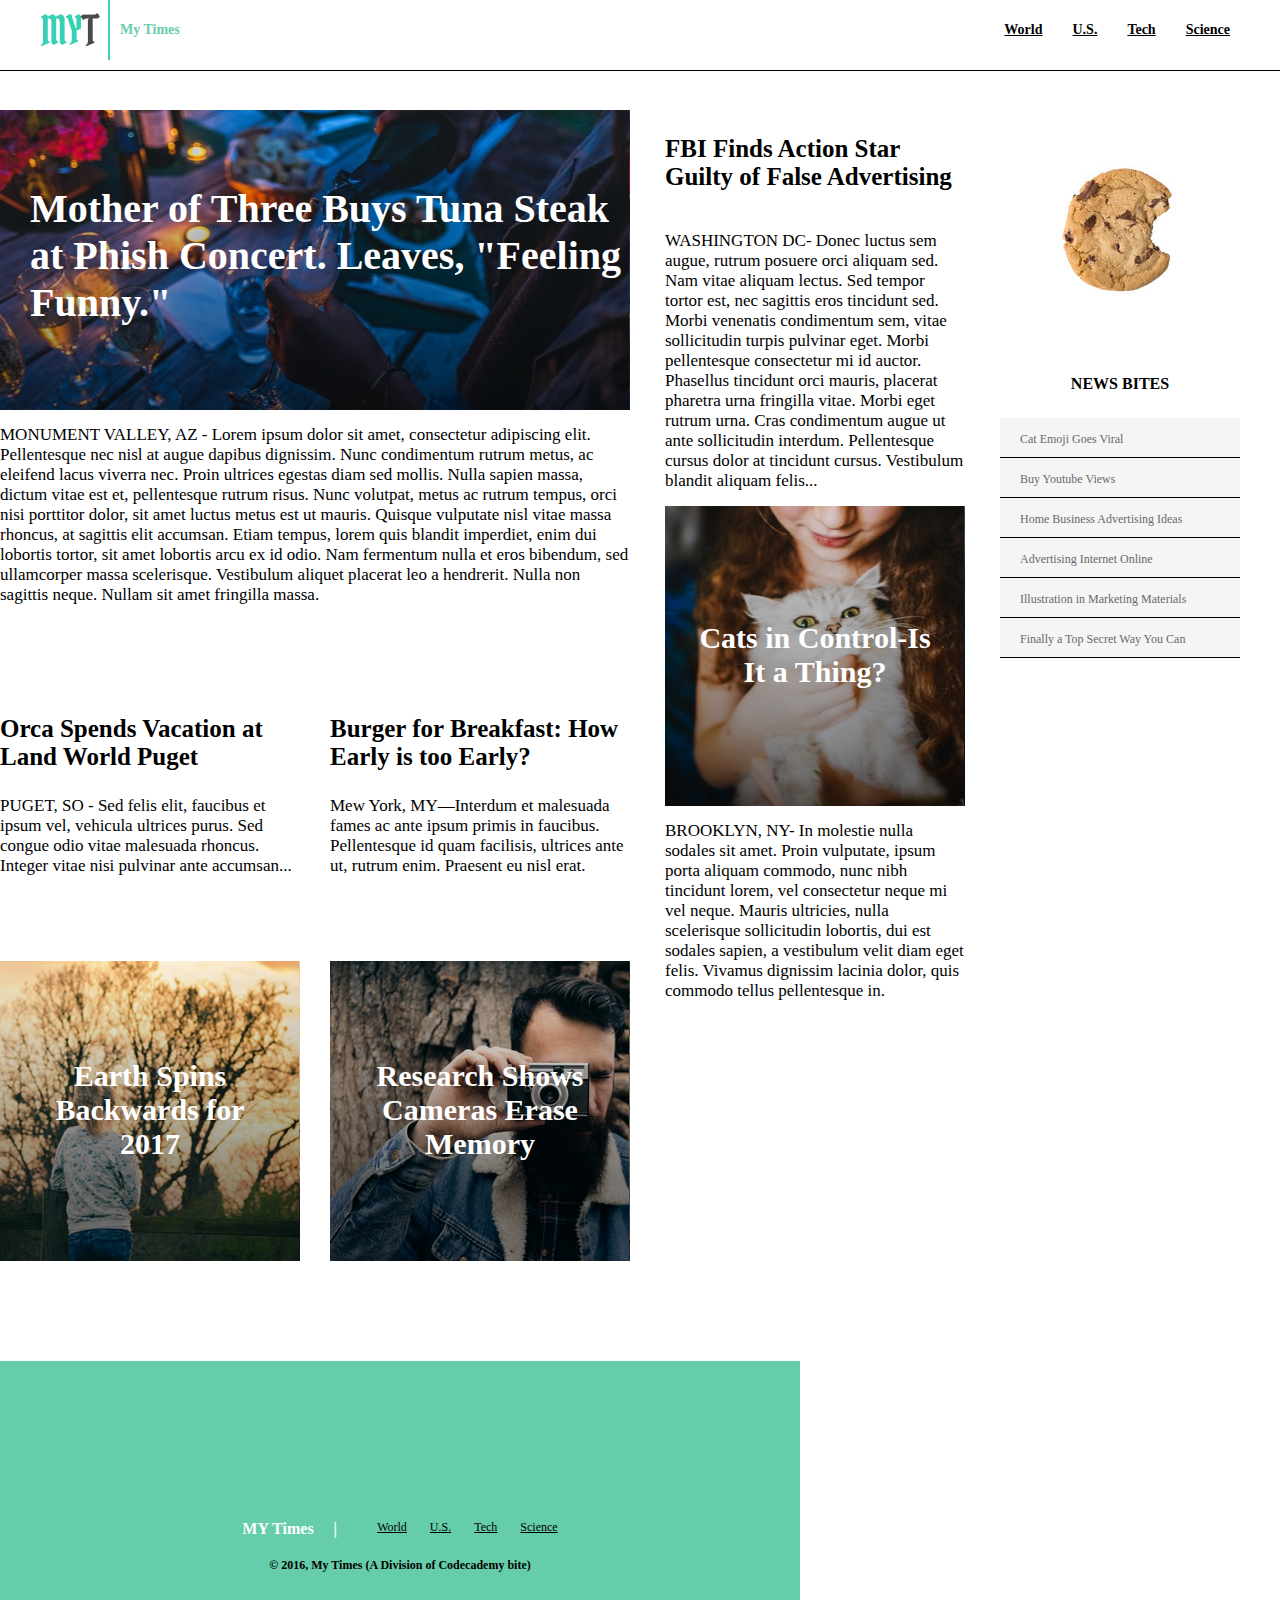
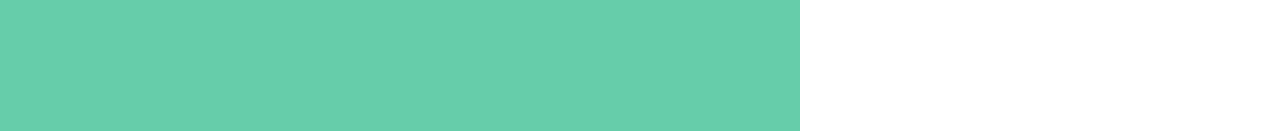
<file: index.html>
<!DOCTYPE html>
<html>
  <head>
    <meta charset="utf-8">
    <title>My Times</title>
    <link href="./resources/css/style.css" type="text/css" rel="stylesheet">
  </head>
  <body>
    <header>
      <div class="logo">
        <img src="./resources/images/img-myt-logo.jpg"/>
        <span>My Times</span>
      </div>
      <nav class="navigation">
        <span><a href="https://en.wikipedia.org/wiki/World">World</a></span>
        <span><a href="https://en.wikipedia.org/wiki/United_States">U.S.</a></span>
        <span><a href="https://en.wikipedia.org/wiki/Tech">Tech</a></span>
        <span><a href="https://en.wikipedia.org/wiki/Science">Science</a></span>
      </nav>
    </header>
      <!--The header, news, and footer are all at the same level-->
      <div class="news">
        <div class="left column">
          <div class="containingImage imageMain height300 left">
            <div class="imageMainContent">
              <p class="mainStoryImageText">Mother of Three Buys Tuna Steak at Phish Concert. Leaves, "Feeling Funny."</p>
            </div>
          </div>
          <div class="story">
            <p>MONUMENT VALLEY, AZ - Lorem ipsum dolor sit amet, consectetur adipiscing elit. Pellentesque nec nisl at augue dapibus dignissim. Nunc condimentum rutrum metus, ac eleifend lacus viverra nec. Proin ultrices egestas diam sed mollis. Nulla sapien massa, dictum vitae est et, pellentesque rutrum risus. Nunc volutpat, metus ac rutrum tempus, orci nisi porttitor dolor, sit amet luctus metus est ut mauris. Quisque vulputate nisl vitae massa rhoncus, at sagittis elit accumsan. Etiam tempus, lorem quis blandit imperdiet, enim dui lobortis tortor, sit amet lobortis arcu ex id odio. Nam fermentum nulla et eros bibendum, sed ullamcorper massa scelerisque. Vestibulum aliquet placerat leo a hendrerit. Nulla non sagittis neque. Nullam sit amet fringilla massa.</p>
          </div>
          <div class="height70"></div>
          <div class="subColumns left">
            <div class="subColumn middle">
              <p class="storyHeading headingFontSize">Orca Spends Vacation at Land World Puget</p>
              <p class="story">PUGET, SO - Sed felis elit, faucibus et ipsum vel, vehicula ultrices purus. Sed congue odio vitae malesuada rhoncus. Integer vitae nisi pulvinar ante accumsan...</p>
              <div class="height70"></div>
              <div class="containingImage image2 middle height300">
                <div class="image2Content centerText middle">
                  <p class="imageText">Earth Spins</p>
                  <p class="imageText">Backwards for</p>
                  <p class="imageText">2017</p>
                </div>
              </div>
              <div class="height70"></div>
            </div>
            <div class="subColumn middle">
              <p class="storyHeading headingFontSize">Burger for Breakfast: How Early is too Early?</p>
              <p class="story">Mew York, MY—Interdum et malesuada fames ac ante ipsum primis in faucibus. Pellentesque id quam facilisis, ultrices ante ut, rutrum enim. Praesent eu nisl erat.</p>
              <div class="height70"></div>
              <div class="containingImage image3 middle height300">
                <div class="image3Content centerText middle">
                  <p class="imageText">Research Shows</p>
                  <p class="imageText">Cameras Erase</p>
                  <p class="imageText">Memory</p>
                </div>
              </div>
              <div class="height70"></div>
            </div>
          </div>
        </div>
        <div class="middle column">
          <p class="storyHeading headingFontSize">FBI Finds Action Star Guilty of False Advertising</p>
          <p class="story">WASHINGTON DC- Donec luctus sem augue, rutrum posuere orci aliquam sed. Nam vitae aliquam lectus. Sed tempor tortor est, nec sagittis eros tincidunt sed. Morbi venenatis condimentum sem, vitae sollicitudin turpis pulvinar eget. Morbi pellentesque consectetur mi id auctor. Phasellus tincidunt orci mauris, placerat pharetra urna fringilla vitae. Morbi eget rutrum urna. Cras condimentum augue ut ante sollicitudin interdum. Pellentesque cursus dolor at tincidunt cursus. Vestibulum blandit aliquam felis...</p>
          <div class="containingImage image1 height300 middle">
            <div class="image1Content centerText middle">
              <p class="imageText">Cats in Control-Is</p>
              <p class="imageText">It a Thing?</p>
            </div>
          </div>
          <p class="story">BROOKLYN, NY- In molestie nulla sodales sit amet. Proin vulputate, ipsum porta aliquam commodo, nunc nibh tincidunt lorem, vel consectetur neque mi vel neque. Mauris ultricies, nulla scelerisque sollicitudin lobortis, dui est sodales sapien, a vestibulum velit diam eget felis. Vivamus dignissim lacinia dolor, quis commodo tellus pellentesque in.</p>
        </div>
        <div class="right column">
          <img src="./resources/images/img-news-bite.png"/>
          <div class="centerHorizontally">
            <p class="storyHeading newsBitesFontSize">NEWS BITES</p>
          </div>
          <div class="whiteSmoke">
            <div class="blackBottomBorder">
              <p class="newsBites">Cat Emoji Goes Viral</p>
            </div>
            <div class="blackBottomBorder">
              <p class="newsBites">Buy Youtube Views</p>
            </div>
            <div class="blackBottomBorder">
              <p class="newsBites">Home Business Advertising Ideas</p>
            </div>
            <div class="blackBottomBorder">
              <p class="newsBites">Advertising Internet Online</p>
            </div>
            <div class="blackBottomBorder">
              <p class="newsBites">Illustration in Marketing Materials</p>
            </div>
            <div class="blackBottomBorder">
              <p class="newsBites">Finally a Top Secret Way You Can</p>
            </div>
        </div>
      </div>
      <footer>
        <div class="topLine">
          <!-- Take <div> out - only need <p>-->
          <div>
            <p class="myTimes">MY Times</p>
          </div>
          <div>
            <p class="myTimes">|</p>
          </div>
          <div>
            <nav class="footerText">
              <!-- Take '<p>'s out of <span>'s-->
              <span><a href="https://en.wikipedia.org/wiki/World">World</a></span>
              <span><a href="https://en.wikipedia.org/wiki/United_States">U.S.</a></span>
              <span><a href="https://en.wikipedia.org/wiki/Tech">Tech</a></span>
              <span><a href="https://en.wikipedia.org/wiki/Science">Science</a></span>
            </nav>
          </div>
        </div>
        <div>
          <p class="footerText">&copy 2016, My Times (A Division of Codecademy bite)</p>
        </div>
      </footer>
  </body>
</html>
</file>
<file: resources/css/style.css>
html, body {
  margin: 0px;
  padding: 0px;
}

body {
  z-index: 10;
}

header {
  z-index: 20;
  position: fixed;
  top: 0;
  left: 0;
  display: flex;
  width: 100%;
  background-color: white;
  align-items: center;
  justify-content: space-between;
  font-family: Verdana;
  font-size: 14px;
  font-weight: bold;
  padding-bottom: 10px;
  border-bottom: solid 1px black;
}

.logo {
  display: flex;
  flex: auto;
  align-items: center;
  color: MediumAquamarine;
  padding-left: 40px;
}

.logo img {
  margin-right: 10px;
}

header nav {
  display: flex;
  flex-wrap: wrap;
  margin-right: 50px;
}

span a {
  color: black;
}

nav span {
  display: inline-block;
  margin-left: 30px;
}

.news {
  position: relative;
  display: flex;
  flex-direction: row;
  justify-content: flex-start;
  width: 1285px;
  margin-top: 70px;
  padding-bottom: 400px;
  padding-top: 40px;
}

.newsAndFooter {
  display: flex;
  flex-direction: column;
}

.column {
  display: flex;
  flex-shrink: 0;
  flex-direction: column;
  min-height: 300px;
  margin-right: 35px;
}

.left {
  width: 630px;
}

.middle {
  width: 300px;
}

.right {
  width: 240px;
}

p {
  margin: 0px;
  font-family: Georgia;
  font-size: 17px;
}

.storyHeading {
  margin: 25px 0px 25px 0px;
  font-weight: bold;
}

.headingFontSize {
  font-size: 25px;
}

.newsBitesFontSize {
  font-size: 16px;
}

.whiteSmoke {
  background-color: WhiteSmoke;
}

.newsBites {
  margin: 14px 50px 10px 20px;
  font-family: Verdana;
  font-size: 12px;
  color: DimGray;
}

.blackBottomBorder {
  border-bottom: solid 1px black;
}

.centerHorizontally {
  text-align: center;
}

.story {
  margin-top: 15px;
  padding-bottom: 15px;
}

.containingImage {
  display: flex;
  position: relative;
}

.height300 {
  height: 300px;
}

.height70 {
  height: 70px;
}

.subColumns {
  display: flex;
  justify-content: space-between;
}

.subColumn {
  display: inline-block;
  flex-direction: column;
  justify-content: space-between;
}

.imageMain {
  background-image: url("../../resources/images/img-story-main.png");
}

.image1 {
  background-image: url("../../resources/images/img-story-1.png");
}

.image2 {
  background-image: url("../../resources/images/img-story-2.png");
}

.image3 {
  background-image: url("../../resources/images/img-story-3.png");
}

.imageMainContent {
  position: absolute;
  display: flex;
  top: 75px;
  left: 30px;
}

.image1Content {
  position: absolute;
  display: flex;
  top: 115px;
}

.image2Content {
  position: absolute;
  display: flex;
  top: 98px;
}

.image3Content {
  position: absolute;
  display: flex;
  top: 98px;
}

.centerText {
  flex-direction: column;
  align-items: center;
}

.imageText {
  font-weight: bold;
  font-size: 30px;
  color: white;
}

.mainStoryImageText {
  font-weight: bold;
  font-size: 40px;
  color: white;
}

footer {
  position: absolute;
  left: 0;
  bottom: 0;
  height: 370px;
  display: flex;
  flex-flow: column wrap;
  width: 800px;
  justify-content: center;
  align-items: center;
  background-color: MediumAquamarine;
  margin: 0 auto;
}

.footerText {
  font-family: Verdana;
  font-size: 12px;
  color: black;
}

footer .topLine {
  display: flex;
  flex-direction: row;
  flex-wrap: wrap;
  justify-content: center;
  margin-bottom: 20px;
}

.myTimes {
  display: inline-block;
  margin-right: 20px;
}

footer p {
  font-family: Georgia;
  font-size: 16px;
  font-weight: bold;
  color: white;
}

footer nav span {
  margin-left: 20px;
}
</file>
